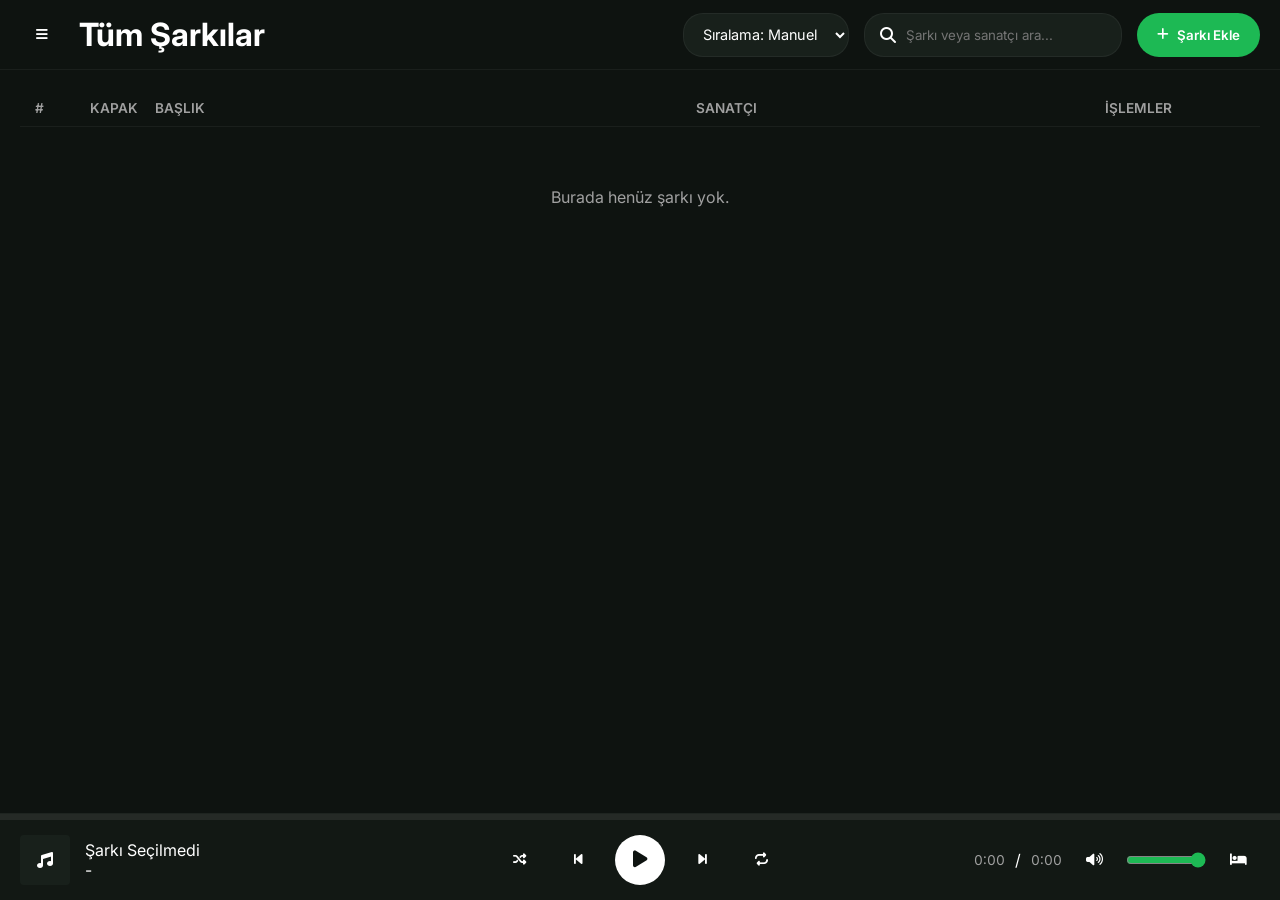
<file: index.html>
<!DOCTYPE html>
<html lang="tr">
<head>
    <meta charset="UTF-8">
    <meta name="viewport" content="width=device-width, initial-scale=1.0, maximum-scale=1.0, user-scalable=no, viewport-fit=cover">
    <title>FK Müzik</title>
    <!-- Google Fonts: Inter -->
    <link rel="preconnect" href="https://fonts.googleapis.com">
    <link rel="preconnect" href="https://fonts.gstatic.com" crossorigin>
    <link href="https://fonts.googleapis.com/css2?family=Inter:wght@400;500;600;700&display=swap" rel="stylesheet">
    <!-- FontAwesome 6 -->
    <link rel="stylesheet" href="https://cdnjs.cloudflare.com/ajax/libs/font-awesome/6.4.0/css/all.min.css">
    <link rel="stylesheet" href="style.css">
</head>
<body data-theme="dark">

    <div id="toast" class="toast hidden"></div>

    <!-- Gizli Dosya Yükleme Inputları -->
    <input type="file" id="file-upload" accept="audio/*" multiple style="display:none;">
    <input type="file" id="folder-upload" webkitdirectory directory multiple style="display:none;">
    <input type="file" id="cover-upload" accept="image/png, image/jpeg" style="display:none;">

    <!-- Overlay -->
    <div id="overlay" class="overlay"></div>

    <!-- Yan Menü (Sidebar) -->
    <nav id="sidebar" class="sidebar">
        <div class="sidebar-header">
            <h2>FK Müzik</h2>
            <button id="close-sidebar" class="icon-btn"><i class="fa-solid fa-xmark"></i></button>
        </div>
        <div class="sidebar-menu">
            <button class="menu-item active" data-view="all"><i class="fa-solid fa-music"></i> Tüm Şarkılar</button>
            <button class="menu-item" data-view="queue"><i class="fa-solid fa-list-ol"></i> Sıram</button>
            <button class="menu-item" data-view="favorites"><i class="fa-solid fa-heart"></i> Favoriler</button>
            <button class="menu-item" data-view="history"><i class="fa-solid fa-clock-rotate-left"></i> Geçmiş</button>
            
            <div class="menu-divider"></div>
            
            <div class="playlists-header">
                <h3>Çalma Listeleri</h3>
                <button id="btn-create-playlist" class="icon-btn"><i class="fa-solid fa-plus"></i></button>
            </div>
            <div id="playlists-container" class="playlists-list"></div>

            <div class="menu-divider"></div>
            
            <button class="menu-item" id="btn-theme-toggle"><i class="fa-solid fa-moon"></i> Tema Değiştir</button>
            <button class="menu-item" id="btn-text-backup"><i class="fa-solid fa-copy"></i> Metin Olarak Yedekle</button>
            <button class="menu-item" id="btn-text-restore"><i class="fa-solid fa-paste"></i> Metinden Geri Yükle</button>
        </div>
    </nav>

    <!-- Ana Konteyner -->
    <div id="app-container">
        <header class="app-header">
            <div class="header-left">
                <button id="btn-menu" class="icon-btn"><i class="fa-solid fa-bars"></i></button>
                <h1 id="view-title">Tüm Şarkılar</h1>
            </div>
            <div class="header-right">
                <select id="sort-select" class="sort-select">
                    <option value="manual">Sıralama: Manuel</option>
                    <option value="az">Sıralama: A-Z</option>
                    <option value="za">Sıralama: Z-A</option>
                </select>
                <div class="search-box hide-mobile">
                    <i class="fa-solid fa-magnifying-glass"></i>
                    <input type="text" id="search-input" placeholder="Şarkı veya sanatçı ara...">
                </div>
                <div class="upload-dropdown">
                    <button id="btn-upload-menu" class="primary-btn"><i class="fa-solid fa-plus"></i> <span class="hide-mobile">Şarkı Ekle</span></button>
                    <div id="upload-options" class="dropdown-content">
                        <button id="btn-add-files"><i class="fa-solid fa-file-audio"></i> Dosya Seç (Çoklu)</button>
                        <button id="btn-add-folder"><i class="fa-solid fa-folder-open"></i> Klasör Seç</button>
                    </div>
                </div>
            </div>
        </header>
        
        <!-- Mobil için arama çubuğu -->
        <div class="mobile-search-bar" style="padding: 10px 20px; background: var(--bg); display: none;">
            <div class="search-box" style="width: 100%;">
                <i class="fa-solid fa-magnifying-glass"></i>
                <input type="text" id="search-input-mobile" placeholder="Şarkı veya sanatçı ara..." style="width: 100%;">
            </div>
        </div>

        <main id="main-content">
            <div class="list-header hide-mobile">
                <div>#</div>
                <div>Kapak</div>
                <div>Başlık</div>
                <div>Sanatçı</div>
                <div>İşlemler</div>
            </div>
            <div id="song-list" class="song-list"></div>
        </main>

        <footer class="player-bar">
            <div class="progress-container" id="progress-container">
                <div class="progress-bar" id="progress-bar"></div>
            </div>
            <div class="player-controls">
                <div class="now-playing">
                    <div class="cover-art" id="player-cover" title="Kapak resmini değiştir">
                        <i class="fa-solid fa-music"></i>
                    </div>
                    <div class="track-info">
                        <div class="track-title" id="player-title">Şarkı Seçilmedi</div>
                        <div class="track-artist" id="player-artist">-</div>
                    </div>
                </div>
                <div class="main-controls">
                    <button id="btn-shuffle" class="icon-btn control-btn"><i class="fa-solid fa-shuffle"></i></button>
                    <button id="btn-prev" class="icon-btn control-btn"><i class="fa-solid fa-backward-step"></i></button>
                    <button id="btn-play" class="icon-btn play-btn"><i class="fa-solid fa-play"></i></button>
                    <button id="btn-next" class="icon-btn control-btn"><i class="fa-solid fa-forward-step"></i></button>
                    <button id="btn-repeat" class="icon-btn control-btn"><i class="fa-solid fa-repeat"></i></button>
                </div>
                <div class="secondary-controls">
                    <span id="sleep-timer-display" class="time-display" style="color:var(--accent); margin-right:10px; display:none;"></span>
                    <span id="time-current" class="time-display hide-mobile">0:00</span> <span class="hide-mobile">/</span> <span id="time-total" class="time-display hide-mobile">0:00</span>
                    <button id="btn-mute" class="icon-btn hide-mobile"><i class="fa-solid fa-volume-high"></i></button>
                    <input type="range" id="volume-slider" class="volume-slider hide-mobile" min="0" max="1" step="0.01" value="1">
                    <button id="btn-sleep-timer" class="icon-btn" title="Uyku Zamanlayıcı"><i class="fa-solid fa-bed"></i></button>
                </div>
            </div>
        </footer>
    </div>

    <!-- Modallar -->
    <div id="modal-create-playlist" class="modal">
        <div class="modal-content">
            <h3>Yeni Çalma Listesi</h3>
            <input type="text" id="playlist-name-input" placeholder="Liste adı...">
            <div class="modal-actions">
                <button class="btn-cancel" onclick="closeModal('modal-create-playlist')">İptal</button>
                <button class="btn-confirm" id="btn-confirm-create-playlist">Oluştur</button>
            </div>
        </div>
    </div>

    <div id="modal-add-to-playlist" class="modal">
        <div class="modal-content">
            <h3>Çalma Listesine Ekle</h3>
            <div id="modal-playlist-list" class="modal-list"></div>
            <div class="modal-actions">
                <button class="btn-cancel" onclick="closeModal('modal-add-to-playlist')">İptal</button>
            </div>
        </div>
    </div>

    <div id="modal-confirm-delete" class="modal">
        <div class="modal-content">
            <h3>Emin misiniz?</h3>
            <p id="delete-warning-text">Bu şarkı silinecek.</p>
            <div class="modal-actions">
                <button class="btn-cancel" onclick="closeModal('modal-confirm-delete')">İptal</button>
                <button class="btn-danger" id="btn-confirm-delete">Sil</button>
            </div>
        </div>
    </div>

    <div id="modal-sleep-timer" class="modal">
        <div class="modal-content">
            <h3>Uyku Zamanlayıcı</h3>
            <div class="timer-options">
                <button class="timer-btn" data-time="15">15 Dk</button>
                <button class="timer-btn" data-time="30">30 Dk</button>
                <button class="timer-btn" data-time="45">45 Dk</button>
                <button class="timer-btn" data-time="60">60 Dk</button>
                <button class="timer-btn" data-time="0" style="grid-column: span 2;">Kapat</button>
            </div>
            <div class="modal-actions">
                <button class="btn-cancel" onclick="closeModal('modal-sleep-timer')">Kapat</button>
            </div>
        </div>
    </div>

    <div id="modal-text-backup" class="modal">
        <div class="modal-content" style="max-width: 600px; width: 95%;">
            <h3>Verileri Yedekle (Metin)</h3>
            <p style="font-size: 0.85rem;">Aşağıdaki metni kopyalayıp güvenli bir yere kaydedin. (Çok şarkınız varsa metin uzun olabilir)</p>
            <textarea id="backup-textarea" readonly style="width:100%; height:200px; margin-bottom:15px; resize:vertical; background:var(--bg); color:var(--text); border:1px solid var(--border); padding:10px; border-radius:6px; font-family:monospace; font-size:0.8rem;"></textarea>
            <div class="modal-actions">
                <button class="btn-cancel" onclick="closeModal('modal-text-backup')">Kapat</button>
                <button class="btn-confirm" id="btn-copy-backup">Panoya Kopyala</button>
            </div>
        </div>
    </div>

    <div id="modal-text-restore" class="modal">
        <div class="modal-content" style="max-width: 600px; width: 95%;">
            <h3>Verileri Geri Yükle (Metin)</h3>
            <p style="font-size: 0.85rem;">Yedeklediğiniz metni buraya yapıştırın. <b>Tüm mevcut verileriniz silinecek</b> ve yapıştırdığınız veriler yüklenecektir!</p>
            <textarea id="restore-textarea" placeholder="JSON yedek metnini buraya yapıştırın..." style="width:100%; height:200px; margin-bottom:15px; resize:vertical; background:var(--bg); color:var(--text); border:1px solid var(--border); padding:10px; border-radius:6px; font-family:monospace; font-size:0.8rem;"></textarea>
            <div class="modal-actions">
                <button class="btn-cancel" onclick="closeModal('modal-text-restore')">İptal</button>
                <button class="btn-danger" id="btn-confirm-restore">Geri Yükle</button>
            </div>
        </div>
    </div>

    <!-- JS Yüklemesi -->
    <script src="app.js"></script>
</body>
</html>
</file>
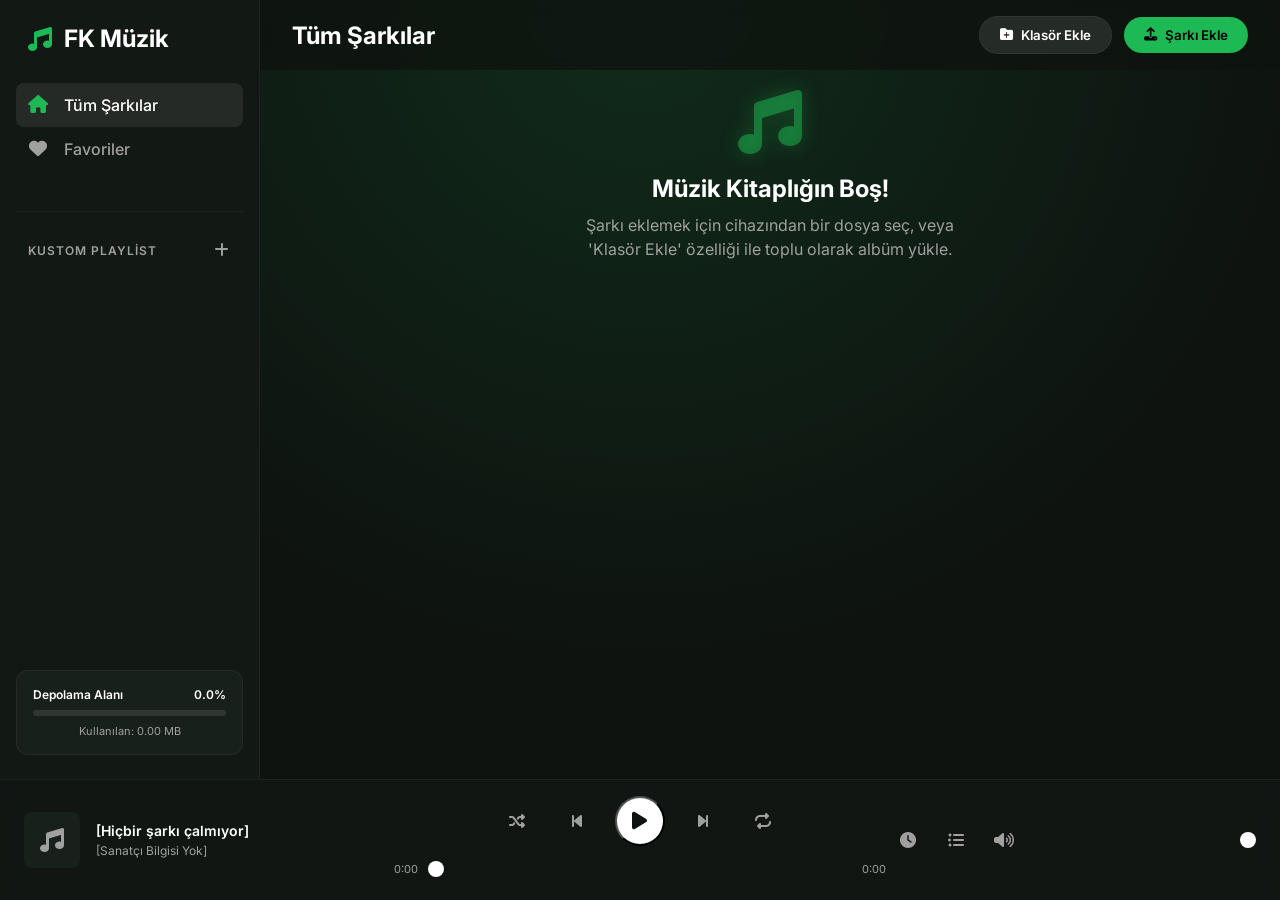
<file: k.html>
<!DOCTYPE html>
<html lang="tr">
<head>
    <meta charset="UTF-8">
    <meta name="viewport" content="width=device-width, initial-scale=1.0, maximum-scale=1.0, user-scalable=no, viewport-fit=cover">
    <title>FK Müzik</title>
    <!-- Google Fonts -->
    <link href="https://fonts.googleapis.com/css2?family=Inter:wght@300;400;500;600;700&display=swap" rel="stylesheet">
    <!-- FontAwesome Icons -->
    <link rel="stylesheet" href="https://cdnjs.cloudflare.com/ajax/libs/font-awesome/6.4.0/css/all.min.css">
    
    <style>
        /* CSS Variables & Theme Setup */
        :root {
            --bg-color: #0e1310;
            --sidebar-bg: #121814;
            --player-bg: rgba(18, 24, 20, 0.85);
            --card-bg: #18201b;
            --hover-bg: rgba(255, 255, 255, 0.08);
            --accent-color: #1DB954;
            --text-main: #ffffff;
            --text-muted: #a0a0a0;
            --border-color: rgba(255, 255, 255, 0.05);
            --transition: all 0.3s ease;
        }

        * {
            margin: 0;
            padding: 0;
            box-sizing: border-box;
            font-family: 'Inter', sans-serif;
            -webkit-tap-highlight-color: transparent;
        }

        html, body {
            margin: 0;
            padding: 0;
            width: 100%;
            height: 100%;
            overflow: hidden;
        }

        body {
            background-color: var(--bg-color);
            background-image: radial-gradient(circle at 50% 0%, rgba(29, 185, 84, 0.15) 0%, transparent 60%);
            color: var(--text-main);
            position: fixed;
            top: 0;
            left: 0;
            right: 0;
            bottom: 0;
            display: flex;
            flex-direction: column;
        }

        /* Custom Scrollbar */
        ::-webkit-scrollbar { width: 8px; }
        ::-webkit-scrollbar-track { background: transparent; }
        ::-webkit-scrollbar-thumb { background: rgba(255,255,255,0.2); border-radius: 4px; }
        ::-webkit-scrollbar-thumb:hover { background: rgba(255,255,255,0.3); }

        /* --- Layout --- */
        .app-container {
            display: flex;
            flex: 1;
            width: 100%;
            height: 100%;
            min-height: 0; 
            overflow: hidden;
            position: relative;
        }

        .sidebar-overlay { display: none; }

        /* --- Sidebar --- */
        .sidebar {
            width: 260px;
            background-color: var(--sidebar-bg);
            border-right: 1px solid var(--border-color);
            display: flex;
            flex-direction: column;
            padding: 24px 16px;
            z-index: 300;
            transition: transform 0.3s ease;
        }

        .brand { font-size: 24px; font-weight: 700; margin-bottom: 30px; padding: 0 12px; display: flex; align-items: center; gap: 12px; }
        .brand i { color: var(--accent-color); }
        .nav-menu { list-style: none; margin-bottom: 24px; }
        .nav-item { padding: 12px; border-radius: 8px; cursor: pointer; display: flex; align-items: center; gap: 16px; color: var(--text-muted); font-weight: 500; transition: var(--transition), transform 0.1s ease; }
        .nav-item:hover, .nav-item.active { background-color: var(--hover-bg); color: var(--text-main); }
        .nav-item:active { transform: scale(0.96); opacity: 0.8; }
        .nav-item.active i { color: var(--accent-color); }
        .nav-item i { width: 20px; font-size: 18px; text-align: center; }

        .divider { height: 1px; background-color: var(--border-color); margin: 16px 0; }

        .playlist-header { display: flex; justify-content: space-between; align-items: center; padding: 0 12px; margin-bottom: 12px; color: var(--text-muted); font-size: 12px; text-transform: uppercase; letter-spacing: 1px; font-weight: 600; }
        .add-playlist-btn { background: none; border: none; color: var(--text-muted); cursor: pointer; transition: var(--transition); font-size: 16px; min-width: 44px; min-height: 44px; display: flex; align-items: center; justify-content: center; margin-right: -12px; }
        .add-playlist-btn:hover { color: var(--text-main); transform: scale(1.1); }
        .add-playlist-btn:active { transform: scale(0.9); }

        .playlists-container { flex: 1; overflow-y: auto; list-style: none; }
        .playlist-item { padding: 10px 12px; border-radius: 8px; cursor: pointer; color: var(--text-muted); display: flex; align-items: center; justify-content: space-between; transition: var(--transition), transform 0.1s ease; }
        .playlist-item:hover { background-color: var(--hover-bg); color: var(--text-main); }
        .playlist-item:active { transform: scale(0.96); opacity: 0.8; }
        .playlist-item span { overflow: hidden; text-overflow: ellipsis; white-space: nowrap; width: 80%; }
        
        .playlist-actions { display: none; gap: 8px; }
        .playlist-item:hover .playlist-actions { display: flex; }
        .playlist-actions i { font-size: 14px; cursor: pointer; transition: 0.2s; padding: 10px; margin: -10px; }
        .playlist-actions i:hover { color: var(--accent-color); }
        .playlist-actions i.fa-trash:hover { color: #ff4d4d; }

        .storage-box { background-color: var(--card-bg); border: 1px solid var(--border-color); border-radius: 12px; padding: 16px; margin-top: auto; flex-shrink: 0; }
        .storage-header { display: flex; justify-content: space-between; font-size: 12px; font-weight: 600; margin-bottom: 8px; }
        .storage-bar-bg { width: 100%; height: 6px; background-color: rgba(255,255,255,0.1); border-radius: 3px; overflow: hidden; }
        .storage-bar-fill { height: 100%; background-color: var(--accent-color); width: 0%; transition: width 0.3s ease; }
        .storage-text { font-size: 11px; color: var(--text-muted); margin-top: 8px; display: block; text-align: center; }

        /* --- Main Content --- */
        .main-content { flex: 1; display: flex; flex-direction: column; overflow: hidden; position: relative; }
        .top-bar { height: 70px; display: flex; align-items: center; justify-content: space-between; padding: 0 32px; background: rgba(14, 19, 16, 0.8); backdrop-filter: blur(10px); position: sticky; top: 0; z-index: 10; }
        .header-title { font-size: 24px; font-weight: 700; }
        .header-actions { display: flex; gap: 12px; align-items: center; }

        .btn-batch { background-color: rgba(255, 255, 255, 0.1); color: var(--text-main); border: 1px solid var(--border-color); padding: 10px 20px; border-radius: 20px; font-weight: 600; cursor: pointer; display: flex; align-items: center; gap: 8px; transition: var(--transition), transform 0.1s ease; }
        .btn-batch:hover { background-color: rgba(255, 255, 255, 0.15); transform: scale(1.05); }
        .btn-batch:active { transform: scale(0.95); opacity: 0.9; }

        .btn-upload { background-color: var(--accent-color); color: #000; border: none; padding: 10px 20px; border-radius: 20px; font-weight: 600; cursor: pointer; display: flex; align-items: center; gap: 8px; transition: var(--transition), transform 0.1s ease; }
        .btn-upload:hover { transform: scale(1.05); background-color: #1ed760; }
        .btn-upload:active { transform: scale(0.95); opacity: 0.9; }
        
        .hidden-input { display: none; }

        .mobile-menu-btn { display: none; font-size: 24px; background: none; border: none; color: var(--text-main); cursor: pointer; min-width: 44px; min-height: 44px; align-items: center; justify-content: center; transition: transform 0.1s ease; }
        .mobile-menu-btn:active { transform: scale(0.9); opacity: 0.7; }

        .song-list-container { flex: 1; padding: 20px 32px; overflow-y: auto; }
        /* Adjusted Grid for Swap Icon */
        .song-list-header { display: grid; grid-template-columns: 40px 50px 2fr 1.5fr 100px; padding: 10px 16px; border-bottom: 1px solid var(--border-color); color: var(--text-muted); font-size: 12px; text-transform: uppercase; letter-spacing: 1px; margin-bottom: 10px; }
        .song-item { display: grid; grid-template-columns: 40px 50px 2fr 1.5fr 100px; align-items: center; padding: 12px 16px; border-radius: 8px; transition: var(--transition), transform 0.1s ease; cursor: pointer; }
        .song-item:hover { background-color: var(--hover-bg); }
        .song-item:active { transform: scale(0.98); background-color: var(--hover-bg); }
        .song-item.playing { color: var(--accent-color); }
        
        .swap-icon { color: var(--text-muted); cursor: pointer; font-size: 14px; transition: 0.2s; display: flex; align-items: center; justify-content: center; }
        .swap-icon:hover { color: var(--text-main); }
        .swap-icon.active-swap { color: var(--accent-color); transform: scale(1.2); }

        .song-num { color: var(--text-muted); font-size: 14px; }
        .song-item:hover .song-num { display: none; }
        .song-item:hover .song-play-icon { display: block; }
        .song-play-icon { display: none; color: var(--text-main); font-size: 14px; }
        .song-item.playing .song-num { display: none; }
        .song-item.playing .song-play-icon { display: block; color: var(--accent-color); }

        .song-title-col { display: flex; flex-direction: column; overflow: hidden; }
        .song-title { font-weight: 500; text-overflow: ellipsis; white-space: nowrap; overflow: hidden; }
        .song-artist-sub { font-size: 12px; color: var(--text-muted); margin-top: 4px; display: none; }
        .song-artist { color: var(--text-muted); font-size: 14px; text-overflow: ellipsis; white-space: nowrap; overflow: hidden; }

        .song-actions { display: flex; gap: 16px; opacity: 0; transition: var(--transition); justify-content: flex-end;}
        .song-item:hover .song-actions { opacity: 1; }
        .song-actions i { color: var(--text-muted); transition: 0.2s; padding: 12px; margin: -12px; }
        .song-actions i:hover { color: var(--text-main); }
        .song-actions i.active { color: var(--accent-color); }
        .song-actions i.fa-trash:hover { color: #ff4d4d; }

        .empty-state { display: flex; flex-direction: column; align-items: center; justify-content: center; height: 100%; color: var(--text-muted); text-align: center; }
        .empty-state i { font-size: 64px; margin-bottom: 20px; color: rgba(29, 185, 84, 0.5); text-shadow: 0 0 20px rgba(29, 185, 84, 0.3); }
        .empty-state h3 { font-size: 24px; color: var(--text-main); margin-bottom: 10px; }
        .empty-state p { max-width: 400px; line-height: 1.5; }
        
        /* --- Player Bar --- */
        .player-bar { background-color: var(--player-bg); backdrop-filter: blur(15px); border-top: 1px solid var(--border-color); display: flex; align-items: center; justify-content: space-between; padding: 16px 24px; position: relative; z-index: 200; flex-shrink: 0; }
        .now-playing { width: 30%; display: flex; align-items: center; gap: 16px; }
        .album-art { width: 56px; height: 56px; background-color: var(--card-bg); border-radius: 8px; display: flex; align-items: center; justify-content: center; color: var(--text-muted); font-size: 24px; flex-shrink: 0; }
        .track-info { display: flex; flex-direction: column; overflow: hidden; }
        .track-title { font-weight: 600; font-size: 14px; white-space: nowrap; overflow: hidden; text-overflow: ellipsis; }
        .track-artist { font-size: 12px; color: var(--text-muted); margin-top: 4px; white-space: nowrap; overflow: hidden; text-overflow: ellipsis; }

        .player-controls-container { width: 40%; display: flex; flex-direction: column; align-items: center; }
        .player-controls { display: flex; align-items: center; gap: 16px; margin-bottom: 8px; }
        .control-btn { background: none; border: none; color: var(--text-muted); font-size: 16px; cursor: pointer; transition: var(--transition), transform 0.1s ease; min-width: 44px; min-height: 44px; display: flex; align-items: center; justify-content: center; position: relative; }
        .control-btn:hover { color: var(--text-main); }
        .control-btn:active { transform: scale(0.9); opacity: 0.7; }
        .control-btn.active { color: var(--accent-color); }
        .play-btn { width: 50px; height: 50px; border-radius: 50%; background-color: var(--text-main); color: var(--bg-color); display: flex; align-items: center; justify-content: center; font-size: 20px; transition: var(--transition), transform 0.1s ease; }
        .play-btn:hover { transform: scale(1.05); background-color: var(--accent-color); color: #000; }
        .play-btn:active { transform: scale(0.92); }

        .progress-container { width: 100%; display: flex; align-items: center; gap: 10px; font-size: 11px; color: var(--text-muted); }
        input[type="range"] { -webkit-appearance: none; width: 100%; height: 4px; background: rgba(255, 255, 255, 0.2); border-radius: 2px; outline: none; cursor: pointer; border-top: 15px solid transparent; border-bottom: 15px solid transparent; background-clip: padding-box; }
        input[type="range"]::-webkit-slider-thumb { -webkit-appearance: none; width: 16px; height: 16px; border-radius: 50%; background: var(--text-main); opacity: 1; margin-top: -6px; transition: transform 0.2s; }
        input[type="range"]:active::-webkit-slider-thumb { transform: scale(1.3); }
        input[type="range"]::-webkit-slider-runnable-track { height: 4px; border-radius: 2px; }

        .extra-controls { width: 30%; display: flex; justify-content: flex-end; align-items: center; gap: 4px; }
        .volume-slider { width: 100px; margin-left: 8px; }

        /* Modals & Dropdowns */
        .modal-overlay { position: fixed; top: 0; left: 0; right: 0; bottom: 0; background: rgba(0,0,0,0.7); backdrop-filter: blur(5px); display: none; align-items: center; justify-content: center; z-index: 1000; }
        .modal { background-color: var(--card-bg); border-radius: 12px; padding: 24px; width: 90%; max-width: 400px; border: 1px solid var(--border-color); max-height: 80vh; display: flex; flex-direction: column; }
        .modal h2 { margin-bottom: 16px; font-size: 20px; flex-shrink: 0; }
        .modal input[type="text"] { width: 100%; padding: 12px; border-radius: 6px; border: 1px solid var(--border-color); background: rgba(0,0,0,0.2); color: white; margin-bottom: 20px; outline: none; flex-shrink: 0; }
        .modal input[type="text"]:focus { border-color: var(--accent-color); }
        .modal-actions { display: flex; justify-content: flex-end; gap: 12px; flex-shrink: 0; margin-top: 16px; }
        .btn-cancel { background: transparent; color: var(--text-main); border: none; padding: 8px 16px; cursor: pointer; border-radius: 4px; min-height: 44px;}
        .btn-confirm { background: var(--accent-color); color: #000; border: none; padding: 8px 16px; cursor: pointer; border-radius: 4px; font-weight: 600; min-height: 44px;}

        .dropdown { position: relative; display: inline-block; }
        .dropdown-content { display: none; position: absolute; right: 0; bottom: 100%; min-width: 160px; background-color: var(--card-bg); box-shadow: 0 8px 16px rgba(0,0,0,0.5); z-index: 10; border-radius: 8px; border: 1px solid var(--border-color); padding: 8px 0; }
        .dropdown-content a { color: var(--text-main); padding: 12px 16px; text-decoration: none; display: block; font-size: 14px; }
        .dropdown-content a:hover { background-color: var(--hover-bg); }
        .dropdown:hover .dropdown-content { display: block; }

        /* Queue List specific styles */
        .queue-list-container { flex: 1; overflow-y: auto; list-style: none; margin: 0 -10px; padding: 0 10px; }
        .queue-item { display: flex; justify-content: space-between; align-items: center; padding: 12px 10px; border-bottom: 1px solid var(--border-color); }
        .queue-item:last-child { border-bottom: none; }
        .queue-item-info { flex: 1; overflow: hidden; display: flex; flex-direction: column; margin-right: 12px; }
        .queue-item-title { font-size: 14px; white-space: nowrap; text-overflow: ellipsis; overflow: hidden; font-weight: 500;}
        .queue-item-artist { font-size: 12px; color: var(--text-muted); white-space: nowrap; text-overflow: ellipsis; overflow: hidden; margin-top: 4px;}
        .queue-item-actions { display: flex; gap: 12px; align-items: center; }
        .queue-item-actions button { background: none; border: none; color: var(--text-muted); cursor: pointer; font-size: 14px; transition: 0.2s; }
        .queue-item-actions button:hover { color: var(--text-main); }
        .queue-item-actions button.text-danger:hover { color: #ff4d4d; }

        #sleep-timer-text { font-size: 10px; font-weight: 600; position: absolute; top: 0px; right: 0px; background: var(--accent-color); color: #000; padding: 2px 4px; border-radius: 4px; display: none; }

        /* Responsive Design */
        @media (max-width: 768px) {
            .sidebar-overlay { display: block; position: fixed; top: 0; left: 0; right: 0; bottom: 0; background: rgba(0, 0, 0, 0.6); backdrop-filter: blur(3px); z-index: 250; opacity: 0; visibility: hidden; transition: opacity 0.3s ease, visibility 0.3s ease; }
            .sidebar-overlay.active { opacity: 1; visibility: visible; }
            .sidebar { position: fixed; left: 0; top: 0; bottom: 0; transform: translateX(-100%); z-index: 300; }
            .sidebar.open { transform: translateX(0); box-shadow: 5px 0 15px rgba(0,0,0,0.5); }
            .mobile-menu-btn { display: flex; }
            .song-list-header { display: none; }
            .song-item { grid-template-columns: 30px 40px 1fr 40px; padding: 12px 0; border-bottom: 1px solid rgba(255,255,255,0.05); }
            .song-artist { display: none; }
            .song-artist-sub { display: block; }
            .song-actions { opacity: 1; }
            .player-bar { padding: 12px; flex-direction: column; }
            .now-playing { width: 100%; margin-top: 4px; margin-bottom: 12px; justify-content: flex-start; }
            .player-controls-container { width: 100%; }
            .extra-controls { display: none; } /* Could be restructured for mobile if needed */
            .top-bar { padding: 0 16px; }
            .song-list-container { padding: 10px 16px; }
            .header-actions { gap: 8px; }
            .btn-batch span, .btn-upload span { display: none; }
        }
    </style>
</head>
<body>

    <div class="app-container">
        <!-- Sidebar Backdrop/Overlay for Mobile -->
        <div class="sidebar-overlay" id="sidebar-overlay" onclick="app.closeSidebar()"></div>

        <!-- Sidebar -->
        <aside class="sidebar" id="sidebar">
            <div class="brand">
                <i class="fa-solid fa-music"></i> FK Müzik
            </div>

            <ul class="nav-menu">
                <li class="nav-item active" data-view="all" onclick="app.loadView('all')">
                    <i class="fa-solid fa-house"></i> Tüm Şarkılar
                </li>
                <li class="nav-item" data-view="favorites" onclick="app.loadView('favorites')">
                    <i class="fa-solid fa-heart"></i> Favoriler
                </li>
            </ul>

            <div class="divider"></div>

            <div class="playlist-header">
                Kustom Playlist
                <button class="add-playlist-btn" onclick="app.showPlaylistModal()" title="Yeni Liste Ekle">
                    <i class="fa-solid fa-plus"></i>
                </button>
            </div>

            <ul class="playlists-container" id="custom-playlists">
                <!-- Playlists injected via JS -->
            </ul>

            <div class="storage-box">
                <div class="storage-header">
                    <span>Depolama Alanı</span>
                    <span id="storage-percentage">0%</span>
                </div>
                <div class="storage-bar-bg">
                    <div class="storage-bar-fill" id="storage-bar"></div>
                </div>
                <span class="storage-text" id="storage-text">Hesaplanıyor...</span>
            </div>
        </aside>

        <!-- Main Content -->
        <main class="main-content">
            <header class="top-bar">
                <button class="mobile-menu-btn" onclick="app.toggleSidebar()">
                    <i class="fa-solid fa-bars"></i>
                </button>
                <h1 class="header-title" id="view-title">Tüm Şarkılar</h1>
                
                <div class="header-actions">
                    <!-- NEW BATCH/FOLDER UPLOAD -->
                    <input type="file" id="batch-input" class="hidden-input" webkitdirectory directory multiple accept="audio/*">
                    <button class="btn-batch" onclick="document.getElementById('batch-input').click()" title="Toplu/Klasör Ekle">
                        <i class="fa-solid fa-folder-plus"></i> <span>Klasör Ekle</span>
                    </button>

                    <!-- EXISTING SINGLE/MULTIPLE UPLOAD -->
                    <input type="file" id="file-input" class="hidden-input" multiple accept="audio/*">
                    <button class="btn-upload" onclick="document.getElementById('file-input').click()" title="Şarkı Ekle">
                        <i class="fa-solid fa-upload"></i> <span>Şarkı Ekle</span>
                    </button>
                </div>
            </header>

            <div class="song-list-container">
                <div class="song-list-header" id="list-header">
                    <div></div> <!-- Swap Icon Column -->
                    <div>#</div>
                    <div>Başlık</div>
                    <div>Sanatçı</div>
                    <div style="text-align: right;">İşlemler</div>
                </div>
                <div id="song-list">
                    <!-- Songs injected via JS -->
                </div>
            </div>
        </main>
    </div>

    <!-- Bottom Player Bar -->
    <footer class="player-bar">
        <div class="now-playing">
            <div class="album-art"><i class="fa-solid fa-music"></i></div>
            <div class="track-info">
                <span class="track-title" id="player-title">[Hiçbir şarkı çalmıyor]</span>
                <span class="track-artist" id="player-artist">[Sanatçı Bilgisi Yok]</span>
            </div>
        </div>

        <div class="player-controls-container">
            <div class="player-controls">
                <button class="control-btn" id="btn-shuffle" onclick="app.toggleShuffle()"><i class="fa-solid fa-shuffle"></i></button>
                <button class="control-btn" onclick="app.playPrev()"><i class="fa-solid fa-backward-step"></i></button>
                <button class="play-btn" id="btn-play" onclick="app.togglePlay()"><i class="fa-solid fa-play"></i></button>
                <button class="control-btn" onclick="app.playNext()"><i class="fa-solid fa-forward-step"></i></button>
                <button class="control-btn" id="btn-repeat" onclick="app.toggleRepeat()"><i class="fa-solid fa-repeat"></i></button>
            </div>
            <div class="progress-container">
                <span id="time-current">0:00</span>
                <input type="range" id="progress-bar" value="0" min="0" max="100">
                <span id="time-total">0:00</span>
            </div>
        </div>

        <div class="extra-controls">
            <!-- Sleep Timer Dropdown -->
            <div class="dropdown">
                <button class="control-btn" title="Uyku Zamanlayıcısı">
                    <i class="fa-solid fa-clock"></i>
                    <span id="sleep-timer-text"></span>
                </button>
                <div class="dropdown-content" style="bottom: 100%; top: auto; right: 0; min-width: 140px;">
                    <a href="#" onclick="app.setSleepTimer(15, event)">15 Dakika</a>
                    <a href="#" onclick="app.setSleepTimer(30, event)">30 Dakika</a>
                    <a href="#" onclick="app.setSleepTimer(60, event)">1 Saat</a>
                    <a href="#" onclick="app.setSleepTimer(120, event)">2 Saat</a>
                    <a href="#" onclick="app.setSleepTimer(0, event)">İptal</a>
                </div>
            </div>

            <!-- Queue Modal Button -->
            <button class="control-btn" title="Sıra (Queue)" onclick="app.showQueueModal()">
                <i class="fa-solid fa-list-ul"></i>
            </button>

            <!-- Volume -->
            <button class="control-btn" onclick="app.toggleMute()">
                <i class="fa-solid fa-volume-high" id="mute-icon"></i>
            </button>
            <input type="range" class="volume-slider" id="volume-slider" value="100" min="0" max="100">
        </div>
    </footer>

    <!-- Playlist Modal -->
    <div class="modal-overlay" id="playlist-modal">
        <div class="modal">
            <h2>Yeni Liste Ekle</h2>
            <input type="text" id="playlist-name-input" placeholder="Liste Adı...">
            <div class="modal-actions">
                <button class="btn-cancel" onclick="app.closePlaylistModal()">İptal</button>
                <button class="btn-confirm" onclick="app.createPlaylist()">Oluştur</button>
            </div>
        </div>
    </div>

    <!-- Queue Modal -->
    <div class="modal-overlay" id="queue-modal">
        <div class="modal" style="height: 60vh;">
            <h2>Çalma Sırası</h2>
            <ul class="queue-list-container" id="queue-list">
                <!-- Queue items injected via JS -->
            </ul>
            <div class="modal-actions">
                <button class="btn-confirm" onclick="document.getElementById('queue-modal').style.display = 'none';">Kapat</button>
            </div>
        </div>
    </div>

    <!-- Batch Progress Modal -->
    <div class="modal-overlay" id="batch-progress-modal">
        <div class="modal" style="text-align: center;">
            <h2 style="margin-bottom: 24px;">Şarkılar İçe Aktarılıyor...</h2>
            <div class="storage-bar-bg" style="height: 10px; border-radius: 5px; margin-bottom: 16px;">
                <div class="storage-bar-fill" id="batch-progress-bar" style="width: 0%; transition: width 0.1s linear;"></div>
            </div>
            <div style="color: var(--text-muted); font-size: 14px; font-weight: 500;" id="batch-progress-text">0 / 0 işlendi</div>
        </div>
    </div>

    <!-- Scripts -->
    <script>
        /**
         * FK Müzik - Main Application Logic
         */
        const app = {
            dbName: 'FKMuzikDB',
            dbVersion: 1,
            db: null,
            audio: new Audio(),
            
            // State
            songs: [],
            playlists: [],
            currentView: 'all', 
            currentQueue: [], // The main list being viewed
            userQueue: [], // The custom "Up Next" queue
            currentSongIndex: -1,
            currentPlayingSongId: null, // Track by ID to support queue correctly
            isPlaying: false,
            isShuffle: false,
            repeatMode: 0, 
            isDraggingProgress: false,
            currentObjectUrl: null,
            swapSourceIndex: -1, // For song reordering
            
            // Sleep Timer State
            sleepTimerInterval: null,
            sleepEndTime: 0,

            // DOM Elements
            els: {
                songList: document.getElementById('song-list'),
                viewTitle: document.getElementById('view-title'),
                listHeader: document.getElementById('list-header'),
                customPlaylists: document.getElementById('custom-playlists'),
                
                // Player
                playerTitle: document.getElementById('player-title'),
                playerArtist: document.getElementById('player-artist'),
                btnPlay: document.getElementById('btn-play'),
                btnShuffle: document.getElementById('btn-shuffle'),
                btnRepeat: document.getElementById('btn-repeat'),
                timeCurrent: document.getElementById('time-current'),
                timeTotal: document.getElementById('time-total'),
                progressBar: document.getElementById('progress-bar'),
                volumeSlider: document.getElementById('volume-slider'),
                muteIcon: document.getElementById('mute-icon'),
                sleepTimerText: document.getElementById('sleep-timer-text'),
                
                // Storage
                storageText: document.getElementById('storage-text'),
                storageBar: document.getElementById('storage-bar'),
                storagePercentage: document.getElementById('storage-percentage'),

                // Queue
                queueList: document.getElementById('queue-list'),

                // Batch Progress
                batchProgressModal: document.getElementById('batch-progress-modal'),
                batchProgressBar: document.getElementById('batch-progress-bar'),
                batchProgressText: document.getElementById('batch-progress-text')
            },

            // --- 1. Initialization ---
            init: async function() {
                try {
                    await this.initDB();
                    this.setupEventListeners();
                    await this.loadData();
                    this.loadView('all');
                    this.updateStorageUI();
                } catch (err) {
                    console.error("Uygulama başlatılırken hata:", err);
                    alert("Veritabanı başlatılamadı. Gizli sekme kullanıyorsanız IndexedDB desteklenmeyebilir.");
                }
            },

            initDB: function() {
                return new Promise((resolve, reject) => {
                    const request = indexedDB.open(this.dbName, this.dbVersion);
                    
                    request.onupgradeneeded = (e) => {
                        const db = e.target.result;
                        if (!db.objectStoreNames.contains('songs')) {
                            db.createObjectStore('songs', { keyPath: 'id' });
                        }
                        if (!db.objectStoreNames.contains('playlists')) {
                            db.createObjectStore('playlists', { keyPath: 'id' });
                        }
                    };

                    request.onsuccess = (e) => {
                        this.db = e.target.result;
                        resolve(this.db);
                    };

                    request.onerror = (e) => {
                        reject(e.target.error);
                    };
                });
            },

            loadData: async function() {
                this.songs = await this.dbGetAll('songs');
                this.playlists = await this.dbGetAll('playlists');
                
                if (!this.playlists.find(p => p.id === 'favorites')) {
                    await this.dbPut('playlists', { id: 'favorites', name: 'Favoriler', songIds: [] });
                    this.playlists = await this.dbGetAll('playlists');
                }
                
                this.renderSidebarPlaylists();
            },

            dbGetAll: function(storeName) {
                return new Promise((resolve, reject) => {
                    const tx = this.db.transaction(storeName, 'readonly');
                    const store = tx.objectStore(storeName);
                    const request = store.getAll();
                    request.onsuccess = () => resolve(request.result);
                    request.onerror = () => reject(request.error);
                });
            },

            dbPut: function(storeName, data) {
                return new Promise((resolve, reject) => {
                    const tx = this.db.transaction(storeName, 'readwrite');
                    const store = tx.objectStore(storeName);
                    const request = store.put(data);
                    request.onsuccess = () => resolve(request.result);
                    request.onerror = () => reject(request.error);
                });
            },

            dbDelete: function(storeName, id) {
                return new Promise((resolve, reject) => {
                    const tx = this.db.transaction(storeName, 'readwrite');
                    const store = tx.objectStore(storeName);
                    const request = store.delete(id);
                    request.onsuccess = () => resolve();
                    request.onerror = () => reject(request.error);
                });
            },

            dbClear: function(storeName) {
                return new Promise((resolve, reject) => {
                    const tx = this.db.transaction(storeName, 'readwrite');
                    const store = tx.objectStore(storeName);
                    const request = store.clear();
                    request.onsuccess = () => resolve();
                    request.onerror = () => reject(request.error);
                });
            },

            // --- 3. Event Listeners ---
            setupEventListeners: function() {
                document.getElementById('file-input').addEventListener('change', (e) => this.handleFileUpload(e));
                document.getElementById('batch-input').addEventListener('change', (e) => this.handleBatchImport(e));

                this.audio.addEventListener('timeupdate', () => this.updateProgress());
                this.audio.addEventListener('ended', () => this.handleSongEnd());
                this.audio.addEventListener('loadedmetadata', () => {
                    this.els.timeTotal.innerText = this.formatTime(this.audio.duration);
                    this.els.progressBar.max = Math.floor(this.audio.duration);
                    this.updateMediaSessionPosition(); 
                });

                this.els.progressBar.addEventListener('input', () => {
                    this.isDraggingProgress = true;
                    this.els.timeCurrent.innerText = this.formatTime(this.els.progressBar.value);
                });
                this.els.progressBar.addEventListener('change', () => {
                    this.audio.currentTime = this.els.progressBar.value;
                    this.isDraggingProgress = false;
                    this.updateMediaSessionPosition(); 
                });

                this.els.volumeSlider.addEventListener('input', (e) => {
                    this.audio.volume = e.target.value / 100;
                    this.updateVolumeIcon();
                });

                this.setupMediaSessionHandlers();
            },

            setupMediaSessionHandlers: function() {
                if ('mediaSession' in navigator) {
                    navigator.mediaSession.setActionHandler('play', () => { if (!this.isPlaying) this.togglePlay(); });
                    navigator.mediaSession.setActionHandler('pause', () => { if (this.isPlaying) this.togglePlay(); });
                    navigator.mediaSession.setActionHandler('previoustrack', () => this.playPrev());
                    navigator.mediaSession.setActionHandler('nexttrack', () => this.playNext());
                    navigator.mediaSession.setActionHandler('seekto', (details) => {
                        if (details.fastSeek && 'fastSeek' in this.audio) { this.audio.fastSeek(details.seekTime); } 
                        else { this.audio.currentTime = details.seekTime; }
                        this.updateProgress();
                        this.updateMediaSessionPosition();
                    });
                }
            },

            updateMediaSessionMetadata: function(song) {
                if ('mediaSession' in navigator) {
                    navigator.mediaSession.metadata = new MediaMetadata({
                        title: song.title,
                        artist: song.artist,
                        album: 'FK Müzik',
                        artwork: [{ src: 'https://ui-avatars.com/api/?name=FK&background=1DB954&color=fff&size=512', sizes: '512x512', type: 'image/png' }]
                    });
                    navigator.mediaSession.playbackState = 'playing';
                }
            },

            updateMediaSessionPosition: function() {
                if ('mediaSession' in navigator && 'setPositionState' in navigator.mediaSession) {
                    try {
                        navigator.mediaSession.setPositionState({
                            duration: this.audio.duration || 0,
                            playbackRate: this.audio.playbackRate || 1,
                            position: this.audio.currentTime || 0
                        });
                    } catch (e) { }
                }
            },

            clearMediaSession: function() {
                if ('mediaSession' in navigator) {
                    navigator.mediaSession.metadata = null;
                    navigator.mediaSession.playbackState = 'none';
                }
            },

            // --- Upload & Import ---
            handleFileUpload: async function(e) {
                const files = e.target.files;
                if (!files || files.length === 0) return;

                let addedCount = 0;
                for (let file of files) {
                    if (file.type.startsWith('audio/')) {
                        const metadata = this.parseFilename(file.name);
                        const newSong = {
                            id: 'song_' + Date.now() + '_' + Math.random().toString(36).substr(2, 5),
                            title: metadata.title,
                            artist: metadata.artist,
                            blob: file,
                            addedAt: Date.now()
                        };
                        await this.dbPut('songs', newSong);
                        this.songs.push(newSong);
                        addedCount++;
                    }
                }

                if (addedCount > 0) {
                    e.target.value = ''; 
                    this.updateStorageUI();
                    if (this.currentView === 'all') this.loadView('all');
                }
            },

            handleBatchImport: async function(e) {
                const files = Array.from(e.target.files).filter(f => f.type.startsWith('audio/'));
                if (files.length === 0) return;

                this.els.batchProgressBar.style.width = '0%';
                this.els.batchProgressText.innerText = `0 / ${files.length} işlendi`;
                this.els.batchProgressModal.style.display = 'flex';
                
                let successCount = 0;
                let failCount = 0;
                const total = files.length;
                let localMetadataCatalog = JSON.parse(localStorage.getItem('fk_music_metadata') || '[]');

                for (let i = 0; i < total; i++) {
                    const file = files[i];
                    try {
                        const metadata = this.parseFilename(file.name);
                        const newSong = {
                            id: 'song_batch_' + Date.now() + '_' + Math.random().toString(36).substr(2, 5),
                            title: metadata.title,
                            artist: metadata.artist,
                            blob: file,
                            addedAt: Date.now()
                        };
                        
                        await this.dbPut('songs', newSong);
                        this.songs.push(newSong);
                        
                        localMetadataCatalog.push({
                            id: newSong.id,
                            title: newSong.title,
                            artist: newSong.artist,
                            addedAt: newSong.addedAt
                        });
                        
                        successCount++;
                    } catch (err) {
                        failCount++;
                    }

                    this.els.batchProgressBar.style.width = `${((i + 1) / total) * 100}%`;
                    this.els.batchProgressText.innerText = `${i + 1} / ${total} işlendi`;
                    await new Promise(resolve => setTimeout(resolve, 5));
                }
                
                localStorage.setItem('fk_music_metadata', JSON.stringify(localMetadataCatalog));

                this.els.batchProgressModal.style.display = 'none';
                e.target.value = ''; 
                
                let message = `${successCount} şarkı başarıyla eklendi.`;
                if (failCount > 0) message += `\n${failCount} şarkı eklenirken hata oluştu!`;
                alert(message);

                if (successCount > 0) {
                    this.updateStorageUI();
                    if (this.currentView === 'all') this.loadView('all');
                }
            },

            parseFilename: function(filename) {
                let name = filename.replace(/\.[^/.]+$/, "");
                let artist = "Bilinmeyen Sanatçı";
                let title = name;

                if (name.includes("-")) {
                    const parts = name.split("-");
                    artist = parts[0].trim();
                    title = parts.slice(1).join("-").trim();
                }
                return { artist, title };
            },

            // --- UI Setup ---
            toggleSidebar: function() {
                document.getElementById('sidebar').classList.toggle('open');
                document.getElementById('sidebar-overlay').classList.toggle('active');
            },

            closeSidebar: function() {
                document.getElementById('sidebar').classList.remove('open');
                document.getElementById('sidebar-overlay').classList.remove('active');
            },

            loadView: function(viewId) {
                this.currentView = viewId;
                this.swapSourceIndex = -1; // Reset swap state on view change
                
                document.querySelectorAll('.nav-item, .playlist-item').forEach(el => el.classList.remove('active'));
                const activeEl = document.querySelector(`[data-view="${viewId}"]`);
                if (activeEl) activeEl.classList.add('active');

                let viewSongs = [];
                let viewTitleText = "";

                if (viewId === 'all') {
                    // Reverse sort by addedAt implies higher addedAt = top
                    viewSongs = [...this.songs].sort((a,b) => b.addedAt - a.addedAt);
                    viewTitleText = "Tüm Şarkılar";
                } else {
                    const playlist = this.playlists.find(p => p.id === viewId);
                    if (playlist) {
                        viewTitleText = playlist.name;
                        // Map using exact order in songIds array
                        viewSongs = playlist.songIds.map(id => this.songs.find(s => s.id === id)).filter(Boolean);
                    }
                }

                this.els.viewTitle.innerText = viewTitleText;
                this.currentQueue = viewSongs;
                this.renderSongList(viewSongs);
                this.closeSidebar();
            },

            renderSongList: function(songsToRender) {
                this.els.songList.innerHTML = '';

                if (songsToRender.length === 0) {
                    this.els.listHeader.style.display = 'none';
                    this.els.songList.innerHTML = `
                        <div class="empty-state">
                            <i class="fa-solid fa-music"></i>
                            <h3>Müzik Kitaplığın Boş!</h3>
                            <p>Şarkı eklemek için cihazından bir dosya seç, veya 'Klasör Ekle' özelliği ile toplu olarak albüm yükle.</p>
                        </div>
                    `;
                    return;
                }

                this.els.listHeader.style.display = 'grid';

                songsToRender.forEach((song, index) => {
                    const isFav = this.isFavorite(song.id);
                    const isCurrentPlaying = (this.currentPlayingSongId === song.id);
                    const isSwapActive = (this.swapSourceIndex === index);

                    const div = document.createElement('div');
                    div.className = `song-item ${isCurrentPlaying ? 'playing' : ''}`;
                    div.innerHTML = `
                        <div onclick="app.handleSwap(${index}, event)">
                            <i class="fa-solid fa-bars swap-icon ${isSwapActive ? 'active-swap' : ''}" title="Sıralamayı Değiştir (İki şarkı seçin)"></i>
                        </div>
                        <div class="song-num-col" onclick="app.playSongFromList(${index})">
                            <span class="song-num">${index + 1}</span>
                            <i class="fa-solid fa-play song-play-icon"></i>
                        </div>
                        <div class="song-title-col" onclick="app.playSongFromList(${index})">
                            <span class="song-title">${this.escapeHTML(song.title)}</span>
                            <span class="song-artist-sub">${this.escapeHTML(song.artist)}</span>
                        </div>
                        <div class="song-artist" onclick="app.playSongFromList(${index})">${this.escapeHTML(song.artist)}</div>
                        <div class="song-actions">
                            <i class="fa-solid fa-heart ${isFav ? 'active' : ''}" onclick="app.toggleFavorite('${song.id}', event)" title="Favorilere Ekle/Çıkar"></i>
                            
                            <div class="dropdown">
                                <i class="fa-solid fa-plus" title="Menü"></i>
                                <div class="dropdown-content">
                                    <a href="#" onclick="app.addToQueue('${song.id}', event)"><i class="fa-solid fa-list-ul"></i> Sıraya Ekle</a>
                                    ${this.playlists.filter(p => p.id !== 'favorites').map(p => 
                                        `<a href="#" onclick="app.addSongToPlaylist('${song.id}', '${p.id}', event)"><i class="fa-solid fa-folder"></i> ${this.escapeHTML(p.name)}</a>`
                                    ).join('')}
                                </div>
                            </div>
                            
                            <i class="fa-solid fa-trash" onclick="app.deleteSong('${song.id}', event)" title="Sil"></i>
                        </div>
                    `;
                    this.els.songList.appendChild(div);
                });
            },

            // --- Feature: Reordering (Swap) ---
            handleSwap: async function(index, e) {
                e.stopPropagation();

                if (this.swapSourceIndex === -1) {
                    // 1st click: Mark source
                    this.swapSourceIndex = index;
                    this.renderSongList(this.currentQueue);
                } else if (this.swapSourceIndex === index) {
                    // Clicked same: Cancel
                    this.swapSourceIndex = -1;
                    this.renderSongList(this.currentQueue);
                } else {
                    // 2nd click: Perform Swap
                    const song1 = this.currentQueue[this.swapSourceIndex];
                    const song2 = this.currentQueue[index];

                    if (this.currentView === 'all') {
                        // Swap addedAt property to reorder globally
                        const tempTime = song1.addedAt;
                        song1.addedAt = song2.addedAt;
                        song2.addedAt = tempTime;

                        // Save both to DB
                        await this.dbPut('songs', song1);
                        await this.dbPut('songs', song2);
                        
                        // Update app memory array
                        const s1Mem = this.songs.find(s => s.id === song1.id);
                        const s2Mem = this.songs.find(s => s.id === song2.id);
                        if(s1Mem) s1Mem.addedAt = song1.addedAt;
                        if(s2Mem) s2Mem.addedAt = song2.addedAt;

                    } else {
                        // Custom playlist or favorite
                        const playlist = this.playlists.find(p => p.id === this.currentView);
                        if (playlist) {
                            // find exact indices in playlist.songIds array
                            const id1 = song1.id;
                            const id2 = song2.id;
                            const idx1 = playlist.songIds.indexOf(id1);
                            const idx2 = playlist.songIds.indexOf(id2);
                            
                            if (idx1 !== -1 && idx2 !== -1) {
                                playlist.songIds[idx1] = id2;
                                playlist.songIds[idx2] = id1;
                                await this.dbPut('playlists', playlist);
                            }
                        }
                    }

                    this.swapSourceIndex = -1;
                    this.loadView(this.currentView); // reload to reflect changes
                }
            },

            renderSidebarPlaylists: function() {
                this.els.customPlaylists.innerHTML = '';
                const customLists = this.playlists.filter(p => p.id !== 'favorites');
                
                customLists.forEach(playlist => {
                    const li = document.createElement('li');
                    li.className = 'playlist-item';
                    li.dataset.view = playlist.id;
                    li.innerHTML = `
                        <span onclick="app.loadView('${playlist.id}')"><i class="fa-regular fa-folder" style="margin-right:8px;"></i> ${this.escapeHTML(playlist.name)}</span>
                        <div class="playlist-actions">
                            <i class="fa-solid fa-trash" onclick="app.deletePlaylist('${playlist.id}', event)"></i>
                        </div>
                    `;
                    this.els.customPlaylists.appendChild(li);
                });
            },

            // --- Feature: Queue Management ---
            addToQueue: function(songId, e) {
                e.preventDefault();
                e.stopPropagation();
                const song = this.songs.find(s => s.id === songId);
                if (song) {
                    this.userQueue.push(song);
                    this.renderQueueModalContent();
                    alert("Şarkı sıraya eklendi!");
                }
            },

            showQueueModal: function() {
                this.renderQueueModalContent();
                document.getElementById('queue-modal').style.display = 'flex';
            },

            renderQueueModalContent: function() {
                this.els.queueList.innerHTML = '';
                if (this.userQueue.length === 0) {
                    this.els.queueList.innerHTML = '<div style="text-align:center; color:var(--text-muted); padding:20px;">Sıra boş.</div>';
                    return;
                }

                this.userQueue.forEach((song, i) => {
                    const li = document.createElement('li');
                    li.className = 'queue-item';
                    li.innerHTML = `
                        <div class="queue-item-info">
                            <span class="queue-item-title">${this.escapeHTML(song.title)}</span>
                            <span class="queue-item-artist">${this.escapeHTML(song.artist)}</span>
                        </div>
                        <div class="queue-item-actions">
                            <button onclick="app.moveQueueItem(${i}, -1)" ${i === 0 ? 'disabled style="opacity:0.3"' : ''} title="Yukarı Taşı"><i class="fa-solid fa-chevron-up"></i></button>
                            <button onclick="app.moveQueueItem(${i}, 1)" ${i === this.userQueue.length - 1 ? 'disabled style="opacity:0.3"' : ''} title="Aşağı Taşı"><i class="fa-solid fa-chevron-down"></i></button>
                            <button class="text-danger" onclick="app.removeFromQueue(${i})" title="Sıradan Çıkar"><i class="fa-solid fa-xmark"></i></button>
                        </div>
                    `;
                    this.els.queueList.appendChild(li);
                });
            },

            removeFromQueue: function(index) {
                this.userQueue.splice(index, 1);
                this.renderQueueModalContent();
            },

            moveQueueItem: function(index, dir) {
                if (index + dir < 0 || index + dir >= this.userQueue.length) return;
                const temp = this.userQueue[index];
                this.userQueue[index] = this.userQueue[index + dir];
                this.userQueue[index + dir] = temp;
                this.renderQueueModalContent();
            },

            // --- Playback Logic ---
            playSongObject: async function(song) {
                if (this.currentObjectUrl) URL.revokeObjectURL(this.currentObjectUrl);

                try {
                    if (!song.blob) throw new Error("Ses dosyası (blob) bulunamadı!");
                    
                    this.currentObjectUrl = URL.createObjectURL(song.blob);
                    this.audio.src = this.currentObjectUrl;
                    this.els.playerTitle.innerText = song.title;
                    this.els.playerArtist.innerText = song.artist;
                    this.currentPlayingSongId = song.id;
                    
                    await this.audio.play();
                    this.isPlaying = true;
                    this.updatePlayPauseIcon();
                    this.renderSongList(this.currentQueue); 
                    this.updateMediaSessionMetadata(song);
                } catch (err) {
                    console.error("Playback error:", err);
                    alert("Şarkı çalınamadı. Dosya eksik veya bozuk olabilir.");
                }
            },

            playSongFromList: function(index) {
                this.currentSongIndex = index;
                this.playSongObject(this.currentQueue[this.currentSongIndex]);
            },

            togglePlay: function() {
                if (this.currentQueue.length === 0 && this.userQueue.length === 0) return;
                if (!this.currentPlayingSongId && this.currentSongIndex === -1) {
                    // Try queue first, then list
                    if (this.userQueue.length > 0) this.playNext();
                    else this.playSongFromList(0);
                    return;
                }

                if (this.isPlaying) {
                    this.audio.pause();
                    if ('mediaSession' in navigator) navigator.mediaSession.playbackState = 'paused';
                } else {
                    this.audio.play();
                    if ('mediaSession' in navigator) navigator.mediaSession.playbackState = 'playing';
                }
                this.isPlaying = !this.isPlaying;
                this.updatePlayPauseIcon();
            },

            updatePlayPauseIcon: function() {
                this.els.btnPlay.innerHTML = this.isPlaying ? '<i class="fa-solid fa-pause"></i>' : '<i class="fa-solid fa-play"></i>';
            },

            playNext: function() {
                // Check User Queue first
                if (this.userQueue.length > 0) {
                    const nextSong = this.userQueue.shift(); // take from top
                    this.renderQueueModalContent(); // update ui if open
                    this.playSongObject(nextSong);
                    return;
                }

                if (this.currentQueue.length === 0) return;
                
                if (this.isShuffle) {
                    if (this.currentQueue.length > 1) {
                        let randomIndex;
                        do {
                            randomIndex = Math.floor(Math.random() * this.currentQueue.length);
                        } while (randomIndex === this.currentSongIndex);
                        this.currentSongIndex = randomIndex;
                    } else {
                        this.currentSongIndex = 0;
                    }
                } else {
                    this.currentSongIndex++;
                    if (this.currentSongIndex >= this.currentQueue.length) {
                        this.currentSongIndex = 0;
                    }
                }
                this.playSongFromList(this.currentSongIndex);
            },

            playPrev: function() {
                if (this.audio.currentTime > 3) {
                    this.audio.currentTime = 0;
                    return;
                }

                if (this.currentQueue.length === 0) return;

                this.currentSongIndex--;
                if (this.currentSongIndex < 0) {
                    this.currentSongIndex = this.currentQueue.length - 1;
                }
                this.playSongFromList(this.currentSongIndex);
            },

            handleSongEnd: function() {
                if (this.repeatMode === 2) {
                    this.audio.currentTime = 0;
                    this.audio.play();
                } else if (this.repeatMode === 1) {
                    this.playNext();
                } else {
                    if (this.userQueue.length > 0) {
                        this.playNext(); // Consume queue
                    } else if (this.isShuffle || this.currentSongIndex < this.currentQueue.length - 1) {
                        this.playNext();
                    } else {
                        this.isPlaying = false;
                        this.updatePlayPauseIcon();
                        if ('mediaSession' in navigator) navigator.mediaSession.playbackState = 'paused';
                    }
                }
            },

            updateProgress: function() {
                if (!this.isDraggingProgress && this.audio.duration) {
                    const current = this.audio.currentTime;
                    this.els.progressBar.value = current;
                    this.els.timeCurrent.innerText = this.formatTime(current);
                    
                    const val = (current / this.audio.duration) * 100;
                    this.els.progressBar.style.background = `linear-gradient(to right, var(--accent-color) ${val}%, rgba(255, 255, 255, 0.2) ${val}%)`;
                }
            },

            // --- Feature: Sleep Timer ---
            setSleepTimer: function(minutes, e) {
                e.preventDefault();
                if (this.sleepTimerInterval) clearInterval(this.sleepTimerInterval);
                
                if (minutes === 0) {
                    this.sleepEndTime = 0;
                    this.els.sleepTimerText.style.display = 'none';
                    return;
                }
                
                this.sleepEndTime = Date.now() + minutes * 60000;
                this.updateSleepTimerUI();
                this.sleepTimerInterval = setInterval(() => this.updateSleepTimerUI(), 1000); 
            },

            updateSleepTimerUI: function() {
                const remainingMs = this.sleepEndTime - Date.now();
                if (remainingMs <= 0) {
                    clearInterval(this.sleepTimerInterval);
                    this.sleepEndTime = 0;
                    this.els.sleepTimerText.style.display = 'none';
                    if (this.isPlaying) this.togglePlay(); // Pause audio
                } else {
                    const totalMins = Math.ceil(remainingMs / 60000);
                    this.els.sleepTimerText.innerText = totalMins + 'm';
                    this.els.sleepTimerText.style.display = 'block';
                }
            },

            // --- Playlist / Actions ---
            isFavorite: function(songId) {
                const favList = this.playlists.find(p => p.id === 'favorites');
                return favList ? favList.songIds.includes(songId) : false;
            },

            toggleFavorite: async function(songId, e) {
                e.stopPropagation();
                const favList = this.playlists.find(p => p.id === 'favorites');
                if (!favList) return;

                const index = favList.songIds.indexOf(songId);
                if (index > -1) favList.songIds.splice(index, 1);
                else favList.songIds.push(songId);

                await this.dbPut('playlists', favList);
                if (this.currentView === 'favorites' || this.currentView === 'all') {
                    this.loadView(this.currentView);
                }
            },

            addSongToPlaylist: async function(songId, playlistId, e) {
                e.preventDefault();
                e.stopPropagation();
                
                const playlist = this.playlists.find(p => p.id === playlistId);
                if (playlist && !playlist.songIds.includes(songId)) {
                    playlist.songIds.push(songId);
                    await this.dbPut('playlists', playlist);
                    alert(`Şarkı '${playlist.name}' listesine eklendi.`);
                    if(this.currentView === playlistId) this.loadView(playlistId);
                }
            },

            deleteSong: async function(songId, e) {
                e.stopPropagation();
                if(!confirm("Bu şarkıyı kalıcı olarak silmek istediğinize emin misiniz?")) return;

                if (this.currentPlayingSongId === songId) {
                    this.audio.pause();
                    this.isPlaying = false;
                    this.updatePlayPauseIcon();
                    this.currentSongIndex = -1;
                    this.currentPlayingSongId = null;
                    this.els.playerTitle.innerText = "[Hiçbir şarkı çalmıyor]";
                    this.els.playerArtist.innerText = "[Sanatçı Bilgisi Yok]";
                    this.clearMediaSession(); 
                }

                await this.dbDelete('songs', songId);
                this.songs = this.songs.filter(s => s.id !== songId);

                let localMeta = JSON.parse(localStorage.getItem('fk_music_metadata') || '[]');
                localMeta = localMeta.filter(m => m.id !== songId);
                localStorage.setItem('fk_music_metadata', JSON.stringify(localMeta));
                
                for (let pl of this.playlists) {
                    if (pl.songIds.includes(songId)) {
                        pl.songIds = pl.songIds.filter(id => id !== songId);
                        await this.dbPut('playlists', pl);
                    }
                }
                
                // also remove from queue
                this.userQueue = this.userQueue.filter(s => s.id !== songId);

                this.updateStorageUI();
                this.loadView(this.currentView);
            },

            showPlaylistModal: function() {
                document.getElementById('playlist-name-input').value = '';
                document.getElementById('playlist-modal').style.display = 'flex';
                document.getElementById('playlist-name-input').focus();
            },

            closePlaylistModal: function() {
                document.getElementById('playlist-modal').style.display = 'none';
            },

            createPlaylist: async function() {
                const nameInput = document.getElementById('playlist-name-input').value.trim();
                if (!nameInput) return;

                const newPlaylist = {
                    id: 'pl_' + Date.now(),
                    name: nameInput,
                    songIds: []
                };

                await this.dbPut('playlists', newPlaylist);
                this.playlists.push(newPlaylist);
                this.renderSidebarPlaylists();
                this.closePlaylistModal();
            },

            deletePlaylist: async function(playlistId, e) {
                e.stopPropagation();
                if(!confirm("Bu listeyi silmek istediğinize emin misiniz? (İçindeki şarkılar silinmez)")) return;

                await this.dbDelete('playlists', playlistId);
                this.playlists = this.playlists.filter(p => p.id !== playlistId);
                this.renderSidebarPlaylists();
                
                if (this.currentView === playlistId) {
                    this.loadView('all');
                }
            },

            toggleShuffle: function() {
                this.isShuffle = !this.isShuffle;
                this.els.btnShuffle.classList.toggle('active', this.isShuffle);
            },

            toggleRepeat: function() {
                this.repeatMode = (this.repeatMode + 1) % 3;
                
                if (this.repeatMode === 0) {
                    this.els.btnRepeat.classList.remove('active');
                    this.els.btnRepeat.innerHTML = '<i class="fa-solid fa-repeat"></i>';
                } else if (this.repeatMode === 1) {
                    this.els.btnRepeat.classList.add('active');
                    this.els.btnRepeat.innerHTML = '<i class="fa-solid fa-repeat"></i>';
                } else if (this.repeatMode === 2) {
                    this.els.btnRepeat.classList.add('active');
                    this.els.btnRepeat.innerHTML = '<i class="fa-solid fa-repeat-1"></i>';
                }
            },

            toggleMute: function() {
                if (this.audio.volume > 0) {
                    this.audio.dataset.lastVol = this.audio.volume;
                    this.audio.volume = 0;
                    this.els.volumeSlider.value = 0;
                } else {
                    const last = parseFloat(this.audio.dataset.lastVol) || 1;
                    this.audio.volume = last;
                    this.els.volumeSlider.value = last * 100;
                }
                this.updateVolumeIcon();
            },

            updateVolumeIcon: function() {
                const v = this.audio.volume;
                this.els.muteIcon.className = 'fa-solid ';
                if (v === 0) this.els.muteIcon.classList.add('fa-volume-xmark');
                else if (v < 0.5) this.els.muteIcon.classList.add('fa-volume-low');
                else this.els.muteIcon.classList.add('fa-volume-high');
            },

            updateStorageUI: async function() {
                if (navigator.storage && navigator.storage.estimate) {
                    try {
                        const estimate = await navigator.storage.estimate();
                        const visualQuota = Math.min(estimate.quota, 1024 * 1024 * 1024); 
                        const percentage = ((estimate.usage / visualQuota) * 100).toFixed(1);
                        const usageMB = (estimate.usage / (1024 * 1024)).toFixed(2);
                        
                        this.els.storagePercentage.innerText = `${percentage}%`;
                        this.els.storageBar.style.width = `${Math.min(percentage, 100)}%`;
                        this.els.storageText.innerText = `Kullanılan: ${usageMB} MB`;
                    } catch (e) {
                        this.els.storageText.innerText = `Depolama bilgisi alınamadı.`;
                    }
                } else {
                    this.els.storageText.innerText = `${this.songs.length} şarkı yüklü`;
                    this.els.storagePercentage.innerText = "";
                    this.els.storageBar.style.width = "0%";
                }
            },

            formatTime: function(seconds) {
                if (isNaN(seconds)) return "0:00";
                const m = Math.floor(seconds / 60);
                const s = Math.floor(seconds % 60);
                return `${m}:${s.toString().padStart(2, '0')}`;
            },

            escapeHTML: function(str) {
                const div = document.createElement('div');
                div.innerText = str;
                return div.innerHTML;
            }
        };

        // Initialize App on DOM Content Loaded
        document.addEventListener('DOMContentLoaded', () => {
            app.init();
        });
    </script>
</body>
</html>
</file>
<file: style.css>
:root {
    --bg: #0e1310;
    --sidebar-bg: #121814;
    --card-bg: #18201b;
    --text: #ffffff;
    --text-sec: #a0a0a0;
    --accent: #1DB954;
    --hover: rgba(255, 255, 255, 0.08);
    --border: rgba(255, 255, 255, 0.05);
    --danger: #e22134;
}

[data-theme="light"] {
    --bg: #FDFBF7;
    --sidebar-bg: #f5f3ef;
    --card-bg: #ffffff;
    --text: #121316;
    --text-sec: #555555;
    --hover: rgba(0, 0, 0, 0.05);
    --border: rgba(0, 0, 0, 0.1);
}

* { margin: 0; padding: 0; box-sizing: border-box; font-family: 'Inter', sans-serif; -webkit-tap-highlight-color: transparent; }
html, body { width: 100%; height: 100%; position: fixed; overflow: hidden; background-color: var(--bg); color: var(--text); viewport-fit: cover; }
button { background: none; border: none; color: inherit; cursor: pointer; min-width: 44px; min-height: 44px; display: inline-flex; align-items: center; justify-content: center; transition: all 0.2s; }
input:focus, button:focus, textarea:focus, select:focus { outline: none; }

.hidden { display: none !important; }

/* Toast Bildirimi */
.toast {
    position: fixed; bottom: 90px; left: 50%; transform: translateX(-50%);
    background: var(--accent); color: #fff; padding: 12px 24px;
    border-radius: 30px; z-index: 9999; font-weight: 600; font-size: 0.95rem;
    opacity: 0; transition: opacity 0.3s ease; pointer-events: none;
    box-shadow: 0 5px 15px rgba(0,0,0,0.3);
}
.toast.show { opacity: 1; }

/* Düzen */
#app-container { display: flex; flex-direction: column; height: 100%; width: 100%; }

.app-header { height: 70px; display: flex; align-items: center; justify-content: space-between; padding: 0 20px; background: var(--bg); border-bottom: 1px solid var(--border); z-index: 10; }
.header-left, .header-right { display: flex; align-items: center; gap: 15px; }

/* Arama ve Sıralama */
.search-box { display: flex; align-items: center; background: var(--card-bg); border: 1px solid var(--border); border-radius: 20px; padding: 5px 15px; height: 44px; }
.search-box input { background: none; border: none; color: var(--text); margin-left: 10px; width: 200px; }
.sort-select { background: var(--card-bg); color: var(--text); border: 1px solid var(--border); border-radius: 20px; padding: 0 15px; height: 44px; font-size: 0.9rem; cursor: pointer; }

.primary-btn { background-color: var(--accent); color: #fff; border-radius: 22px; padding: 0 20px; font-weight: 600; gap: 8px; }

.upload-dropdown { position: relative; }
.dropdown-content { display: none; position: absolute; right: 0; top: 50px; background-color: var(--card-bg); min-width: 180px; box-shadow: 0px 8px 16px 0px rgba(0,0,0,0.5); z-index: 100; border-radius: 8px; border: 1px solid var(--border); overflow: hidden; }
.dropdown-content button { width: 100%; justify-content: flex-start; padding: 10px 15px; gap: 10px; }
.dropdown-content button:hover { background-color: var(--hover); }
.show { display: block !important; }

/* Ana İçerik */
#main-content { flex: 1; overflow-y: auto; padding: 20px; padding-bottom: 100px; }
.list-header { display: grid; grid-template-columns: 40px 50px 2fr 1.5fr 140px; gap: 15px; padding: 10px 15px; color: var(--text-sec); font-size: 0.85rem; font-weight: 600; text-transform: uppercase; border-bottom: 1px solid var(--border); margin-bottom: 10px; }
.song-item { display: grid; grid-template-columns: 40px 50px 2fr 1.5fr 140px; gap: 15px; align-items: center; padding: 8px 15px; border-radius: 8px; transition: background 0.2s; }
.song-item:hover { background: var(--hover); }
.song-item.playing { color: var(--accent); }
.song-cover { width: 44px; height: 44px; border-radius: 4px; background: var(--card-bg); display: flex; align-items: center; justify-content: center; object-fit: cover; overflow: hidden; }
.song-cover img { width: 100%; height: 100%; object-fit: cover; }
.song-title { font-weight: 500; white-space: nowrap; overflow: hidden; text-overflow: ellipsis; }
.song-artist { color: var(--text-sec); font-size: 0.9rem; white-space: nowrap; overflow: hidden; text-overflow: ellipsis; }
.song-actions { display: flex; gap: 2px; }
.action-btn { min-width: 32px; min-height: 32px; border-radius: 50%; width: 32px; height: 32px;}
.action-btn:hover { background: var(--hover); }
.swap-mode { background: var(--hover); border: 1px dashed var(--accent); }

/* Alt Oynatıcı */
.player-bar { position: fixed; bottom: 0; left: 0; width: 100%; background: var(--sidebar-bg); border-top: 1px solid var(--border); z-index: 20; display: flex; flex-direction: column; }
.progress-container { width: 100%; height: 6px; background: var(--hover); cursor: pointer; }
.progress-bar { height: 100%; width: 0%; background: var(--accent); position: relative; }
.player-controls { display: flex; justify-content: space-between; align-items: center; padding: 10px 20px; height: 80px; }
.now-playing { display: flex; align-items: center; gap: 15px; width: 30%; }
.now-playing .cover-art { width: 50px; height: 50px; border-radius: 4px; background: var(--card-bg); display: flex; align-items: center; justify-content: center; cursor: pointer; overflow: hidden; }
.now-playing .cover-art img { width: 100%; height: 100%; object-fit: cover; }
.main-controls { display: flex; align-items: center; gap: 15px; width: 40%; justify-content: center; }
.play-btn { background: var(--text); color: var(--bg); border-radius: 50%; width: 50px; height: 50px; font-size: 1.2rem; }
.control-btn.active { color: var(--accent); }
.secondary-controls { display: flex; align-items: center; justify-content: flex-end; gap: 10px; width: 30%; }
.time-display { font-size: 0.85rem; color: var(--text-sec); font-variant-numeric: tabular-nums; }
.volume-slider { width: 80px; accent-color: var(--accent); }

/* Yan Menü */
.sidebar { position: fixed; top: 0; height: 100%; background: var(--sidebar-bg); z-index: 50; transition: transform 0.3s ease; display: flex; flex-direction: column; }
.sidebar { left: 0; width: 260px; transform: translateX(-100%); border-right: 1px solid var(--border); }
.sidebar.open { transform: translateX(0); }
.sidebar-header { height: 70px; display: flex; align-items: center; justify-content: space-between; padding: 0 20px; border-bottom: 1px solid var(--border); }
.sidebar-menu { flex: 1; overflow-y: auto; padding: 20px 0; }
.menu-item { width: 100%; justify-content: flex-start; padding: 10px 20px; gap: 15px; font-weight: 500; }
.menu-item:hover, .menu-item.active { background: var(--hover); color: var(--text); }
.menu-item.active { border-left: 4px solid var(--accent); }
.menu-divider { height: 1px; background: var(--border); margin: 15px 20px; }
.playlists-header { display: flex; justify-content: space-between; align-items: center; padding: 0 20px; color: var(--text-sec); margin-bottom: 10px; }

/* Modallar */
.overlay { position: fixed; top: 0; left: 0; right: 0; bottom: 0; background: rgba(0,0,0,0.7); z-index: 40; display: none; }
.overlay.show { display: block; }
.modal { position: fixed; top: 0; left: 0; right: 0; bottom: 0; z-index: 60; display: none; align-items: center; justify-content: center; }
.modal.show { display: flex; }
.modal-content { background: var(--card-bg); padding: 25px; border-radius: 12px; width: 90%; max-width: 400px; border: 1px solid var(--border); }
.modal-content h3 { margin-bottom: 15px; }
.modal-content p { font-size: 0.9rem; color: var(--text-sec); margin-bottom: 15px; line-height: 1.4; }
.modal-content input[type="text"] { width: 100%; padding: 12px; background: var(--bg); border: 1px solid var(--border); color: var(--text); border-radius: 6px; margin-bottom: 20px; }
.modal-actions { display: flex; justify-content: flex-end; gap: 10px; margin-top: 20px; }
.btn-cancel { background: var(--hover); border-radius: 6px; padding: 0 15px; }
.btn-confirm { background: var(--accent); color: white; border-radius: 6px; padding: 0 15px; }
.btn-danger { background: var(--danger); color: white; border-radius: 6px; padding: 0 15px; }
.modal-list { max-height: 200px; overflow-y: auto; }
.modal-list button { width: 100%; justify-content: flex-start; padding: 10px; border-bottom: 1px solid var(--border); }
.timer-options { display: grid; grid-template-columns: 1fr 1fr; gap: 10px; }
.timer-btn { background: var(--hover); border-radius: 6px; }
.timer-btn.active { background: var(--accent); color: white; }

/* Mobil Uyum */
@media (max-width: 768px) {
    .hide-mobile { display: none !important; }
    .mobile-search-bar { display: block !important; }
    .sidebar { width: 80%; max-width: 300px; }
    .sort-select { width: 120px; font-size: 0.8rem; padding: 0 10px; }
    .list-header { display: none; }
    .song-item { grid-template-columns: 44px 1fr 110px; gap: 8px; padding: 10px; }
    .song-item > div:first-child { display: none; }
    .song-item .song-artist { font-size: 0.8rem; }
    .song-actions { gap: 0px; }
    .action-btn { min-width: 28px; min-height: 28px; width: 28px; height: 28px; font-size: 0.9rem;}
    .player-controls { padding: 5px 10px; }
    .now-playing { width: 45%; gap: 10px; }
    .now-playing .cover-art { width: 44px; height: 44px; }
    .track-title { font-size: 0.9rem; }
    .track-artist { font-size: 0.75rem; }
    .main-controls { width: 55%; justify-content: flex-end; }
    .secondary-controls { display: none; }
    #time-current { position: absolute; top: -20px; left: 10px; font-size: 0.7rem; display: block !important; }
    #time-total { position: absolute; top: -20px; right: 10px; font-size: 0.7rem; display: block !important; }
    #sleep-timer-display { position: absolute; top: -20px; right: 50px; font-size: 0.7rem; display: block !important; }
}
</file>
